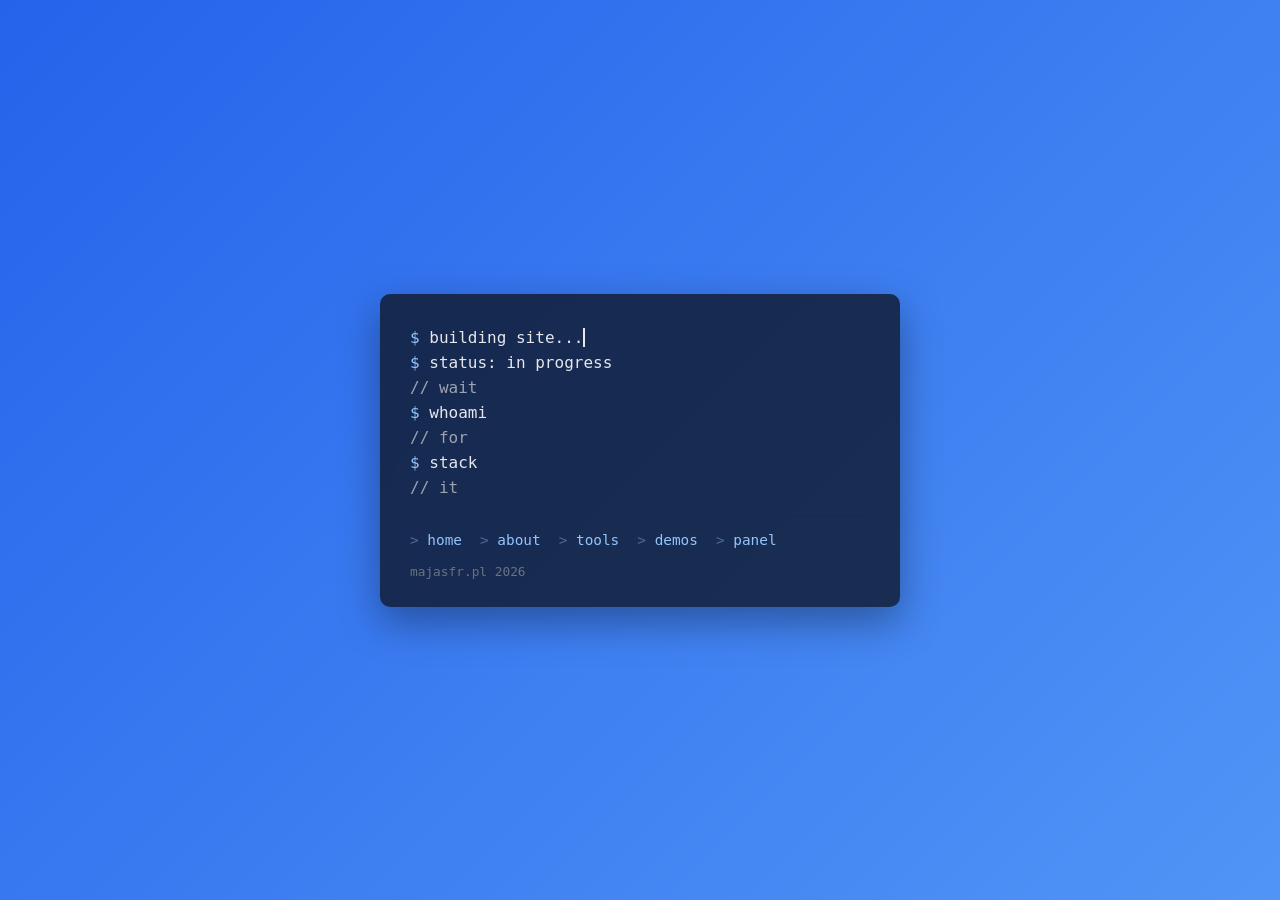
<file: index.html>
<!DOCTYPE html>
<html lang="en">
<meta charset="utf-8">
<meta name="viewport" content="width=device-width,initial-scale=1">
<title>> home | majasfr.pl</title>

<link rel="stylesheet" href="assets/css/style.css">

<div class="term">
<div class="line"><span class="prompt">$</span> <span class="typing">building site...</span></div>
<div class="line"><span class="prompt">$</span> status: in progress</div>
<div class="line todo">// wait</div>

<div class="section">
<div class="line"><span class="prompt">$</span> whoami</div>
<!-- <div class="line">• majasfr — java developer</div> -->
<div class="line todo">// for</div>
</div>

<div class="section">
<div class="line"><span class="prompt">$</span> stack</div>
<!-- <div class="stack">• java • spring • sql • react</div> -->
<div class="line todo">// it</div>
</div>

<div class="section">

<div id="nav"></div>

<div class="footer">majasfr.pl 2026</div>
</div>

<script src="assets/js/components.js"></script>

</html>
</file>
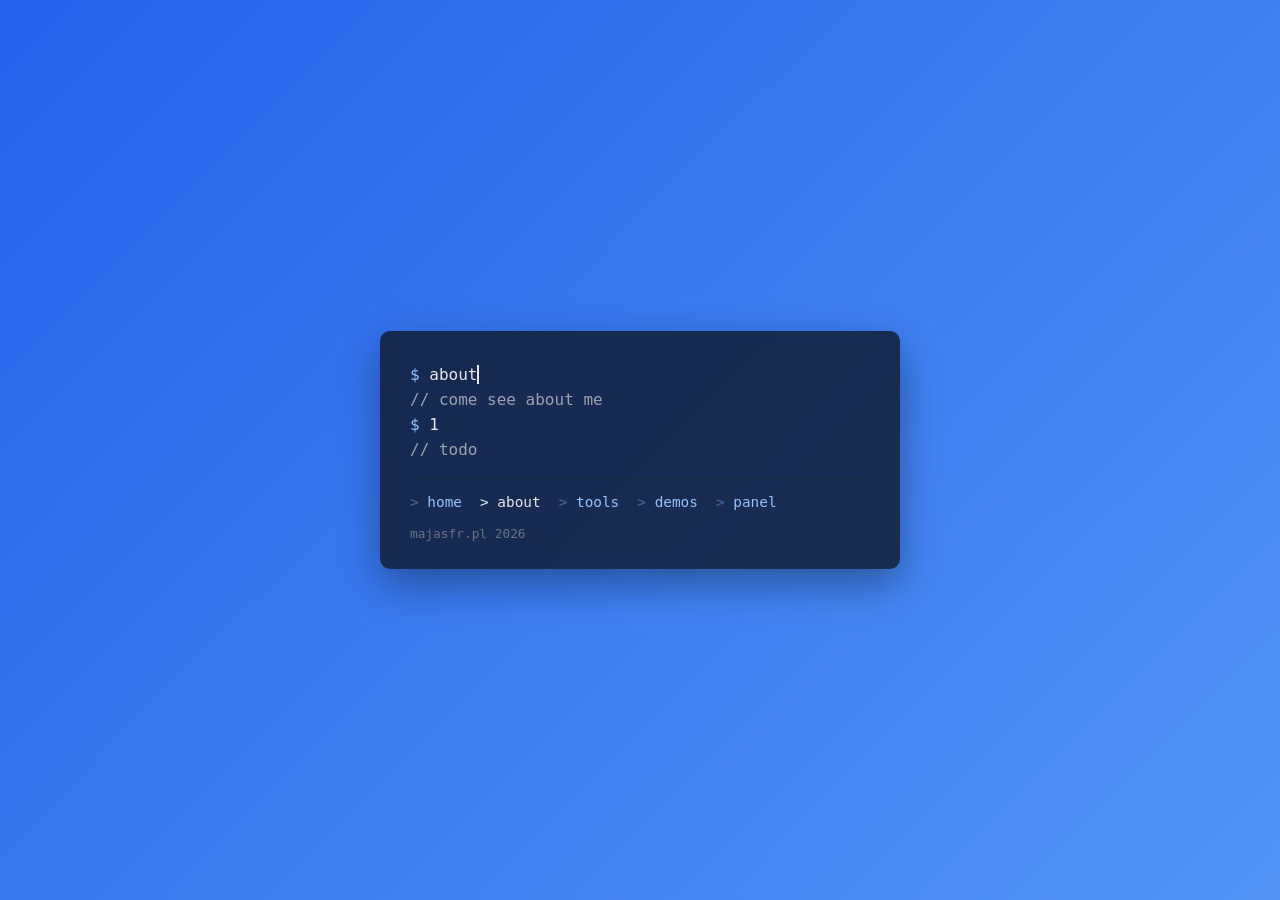
<file: about/index.html>
<!DOCTYPE html>
<html lang="en">
<meta charset="utf-8">
<meta name="viewport" content="width=device-width,initial-scale=1">
<title>> about | majasfr.pl</title>

<base href="../">

<link rel="stylesheet" href="assets/css/style.css">

<div class="term">
<div class="line"><span class="prompt">$</span> <span class="typing"> about</span></div>
<div class="line todo">// come see about me</div>

<div class="section">
<div class="line"><span class="prompt">$</span> 1</div>
<!-- <div class="line">todo</div> -->
<div class="line todo">// todo</div>
</div>

<div class="section">

<div id="nav"></div>

<div class="footer">majasfr.pl 2026</div>
</div>

<script src="assets/js/components.js"></script>

</html>
</file>
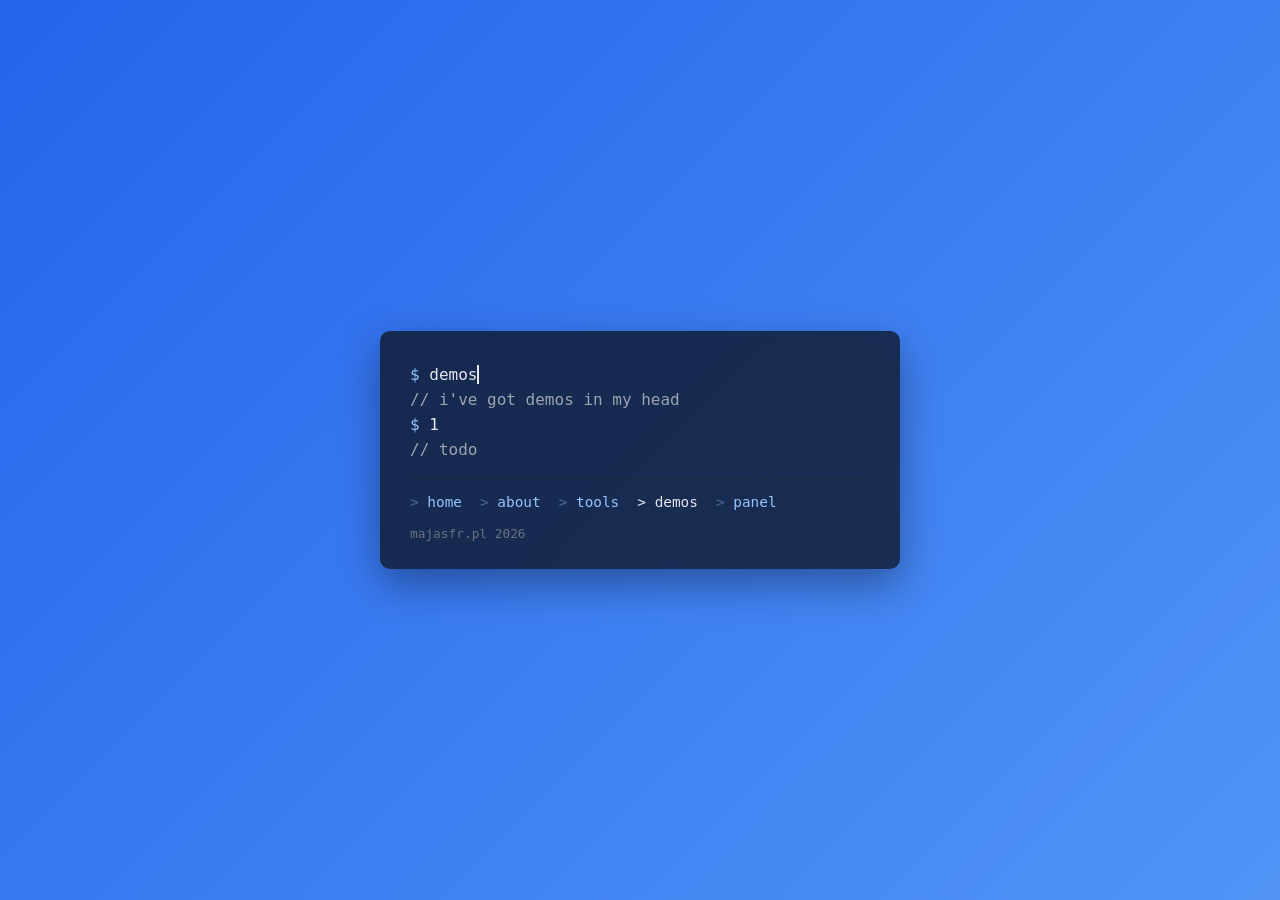
<file: demos/index.html>
<!DOCTYPE html>
<html lang="en">
<meta charset="utf-8">
<meta name="viewport" content="width=device-width,initial-scale=1">
<title>> demos | majasfr.pl</title>

<base href="../">

<link rel="stylesheet" href="assets/css/style.css">

<div class="term">
<div class="line"><span class="prompt">$</span> <span class="typing"> demos</span></div>
<div class="line todo">// i've got demos in my head</div>

<div class="section">
<div class="line"><span class="prompt">$</span> 1</div>
<!-- <div class="line">todo</div> -->
<div class="line todo">// todo</div>
</div>

<div class="section">

<div id="nav"></div>

<div class="footer">majasfr.pl 2026</div>
</div>

<script src="assets/js/components.js"></script>

</html>
</file>
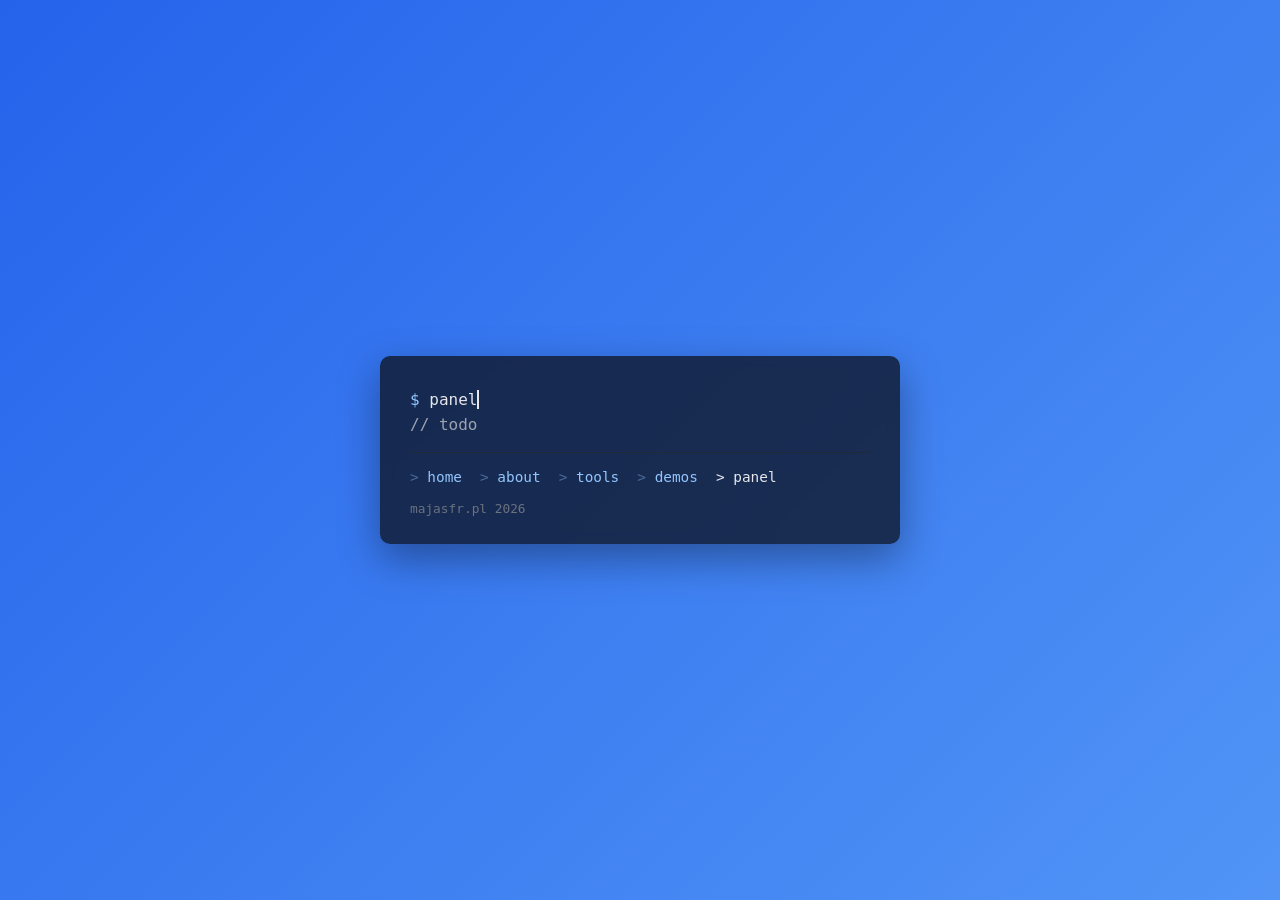
<file: panel/index.html>
<!DOCTYPE html>
<html lang="en">
<meta charset="utf-8">
<meta name="viewport" content="width=device-width,initial-scale=1">
<title>> panel | majasfr.pl</title>

<base href="../">

<link rel="stylesheet" href="assets/css/style.css">

<div class="term">
<div class="line"><span class="prompt">$</span> <span class="typing"> panel</span></div>
<div class="line todo">// todo</div>

<div class="section">

<div id="nav"></div>

<div class="footer">majasfr.pl 2026</div>
</div>

<script src="assets/js/components.js"></script>

</html>
</file>
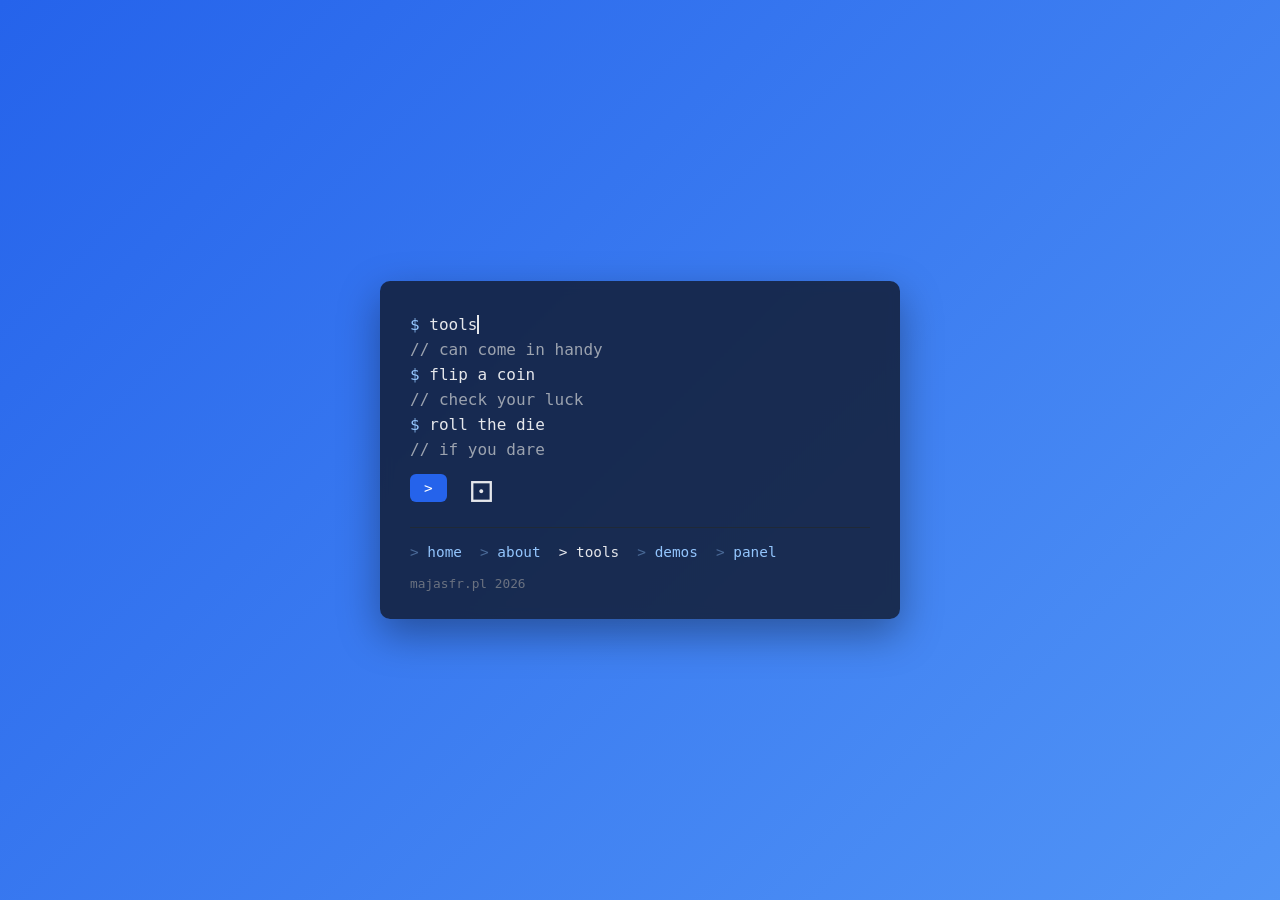
<file: tools/index.html>
<!DOCTYPE html>
<html lang="en">
<meta charset="utf-8">
<meta name="viewport" content="width=device-width,initial-scale=1">
<title>> tools | majasfr.pl</title>

<base href="../">

<link rel="stylesheet" href="assets/css/style.css">

<div class="term">
<div class="line"><span class="prompt">$</span> <span class="typing"> tools</span></div>
<div class="line todo">// can come in handy</div>

<div class="section">
<div class="line"><span class="prompt">$</span> flip a coin</div>
<!-- <div class="line">todo</div> -->
<div class="line todo">// check your luck</div>
<div class="tool">
  <div class="line">
    <span class="prompt">$</span> roll the die
<div class="line todo">// if you dare</div>
  </div>

  <div class="dice-row">
    <button id="roll-btn" onclick="roll()">></button>
    <div id="dice">⚀</div>
  </div>
</div>
</div>

<div class="section">

<div id="nav"></div>

<div class="footer">majasfr.pl 2026</div>
</div>

<script src="assets/js/components.js"></script>

</html>
</file>
<file: assets/css/style.css>
*{box-sizing:border-box;margin:0}
body{
height:100vh;
display:flex;
align-items:center;
justify-content:center;
background:linear-gradient(-45deg,#dbeafe,#93c5fd,#60a5fa,#2563eb);
background-size:400% 400%;
animation:bg 18s ease infinite;
font-family:ui-monospace,SFMono-Regular,Menlo,monospace;
}

@keyframes bg{
0%{background-position:0% 50%}
50%{background-position:100% 50%}
100%{background-position:0% 50%}
}

.term{
width:min(520px,90%);
background:#0f172acc;
color:#e5e7eb;
padding:28px 30px;
border-radius:10px;
box-shadow:0 15px 40px rgba(0,0,0,.35);
backdrop-filter:blur(6px);
}

.line{margin:6px 0}

.prompt{color:#93c5fd}

.todo{color:#9ca3af}

.typing{
border-right:2px solid #e5e7eb;
white-space:nowrap;
overflow:hidden;
width:0;
animation:typing 3s steps(26,end) forwards,blink .8s infinite;
}

@keyframes typing{
to{width:26ch}
}

@keyframes blink{
50%{border-color:transparent}
}

.footer{
margin-top:14px;
color:#6b7280;
font-size:.8rem;
}

nav{
margin-top:18px;
padding-top:14px;
border-top:1px solid #1f2937;
display:flex;
gap:18px;
flex-wrap:wrap;
}

nav a{
color:#93c5fd;
text-decoration:none;
font-size:.9rem;
position:relative;
padding:2px 0;
transition:.2s;
}

nav a::before{
content:"> ";
opacity:.4;
}

nav a:hover{
color:#bfdbfe;
}

nav a::after{
content:"";
position:absolute;
left:0;
bottom:-2px;
width:0;
height:1px;
background:#93c5fd;
transition:width .25s ease;
}

nav a:hover::after{
width:100%;
}

nav a.active{
color:#e5e7eb;
}

nav a.active::before{
opacity:1;
}

.cli-nav{
margin-top:18px;
padding-top:14px;
border-top:1px solid #1f2937;
display:flex;
flex-direction:column;
gap:6px;
}

.cmd{
display:flex;
gap:8px;
align-items:center;
}

.cmd a{
color:#93c5fd;
text-decoration:none;
transition:.2s;
position:relative;
}

.cmd a:hover{
color:#bfdbfe;
}

.cmd a::after{
content:"";
margin-left:4px;
border-right:2px solid #e5e7eb;
opacity:0;
}

.cmd a:hover::after{
opacity:1;
animation:blink .8s infinite;
}

.dice-row{
display:flex;
align-items:center;
gap:14px;
margin-top:8px;
}

.tool button{
background:#2563eb;
border:none;
color:white;
padding:6px 14px;
border-radius:6px;
cursor:pointer;
font-family:inherit;
font-size:.9rem;
display:flex;
align-items:center;
justify-content:center;
transition:background .15s;
}

.tool button:hover{
background:#1d4ed8;
}

.tool button:disabled{
background:#1f2937;
cursor:not-allowed;
opacity:.7;
}

#dice{
font-size:2.4rem;
width:2.6rem;
height:2.6rem;

display:flex;
align-items:center;
justify-content:center;

transition:transform .15s ease;
}

#dice.rolling{
animation:spin .4s linear infinite;
}

@keyframes spin{
0%{transform:rotate(0deg)}
100%{transform:rotate(360deg)}
}
</file>
